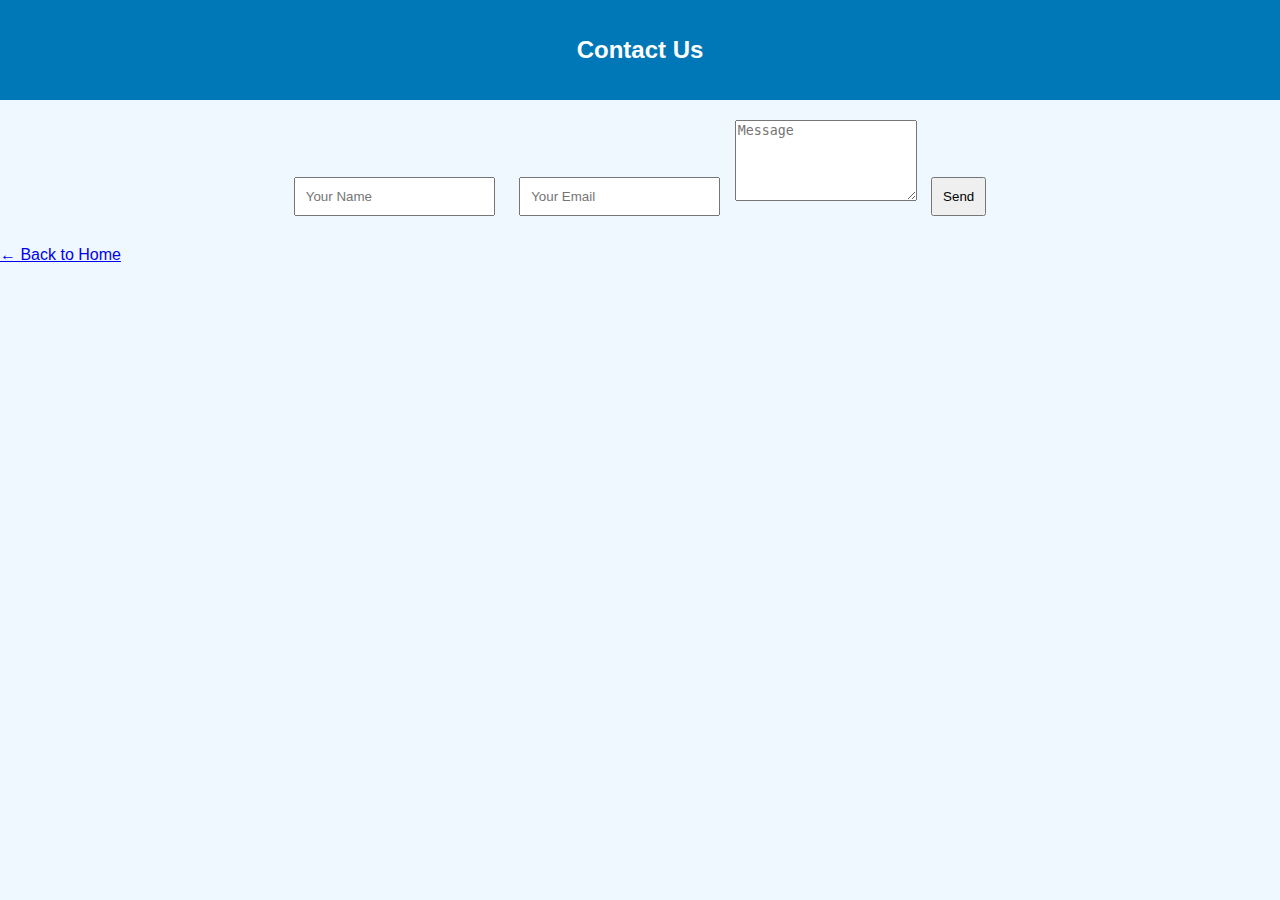
<file: travel/contact.html>
<!DOCTYPE html>
<html>
<head><title>Contact</title><link rel="stylesheet" href="style.css"></head>
<body>
  <header><h2>Contact Us</h2></header>
  <form class="form-section">
    <input type="text" placeholder="Your Name" required>
    <input type="email" placeholder="Your Email" required>
    <textarea placeholder="Message" rows="5"></textarea>
    <button type="submit">Send</button>
  </form>
  <a href="index.html">← Back to Home</a>
</body>
</html>
</file>
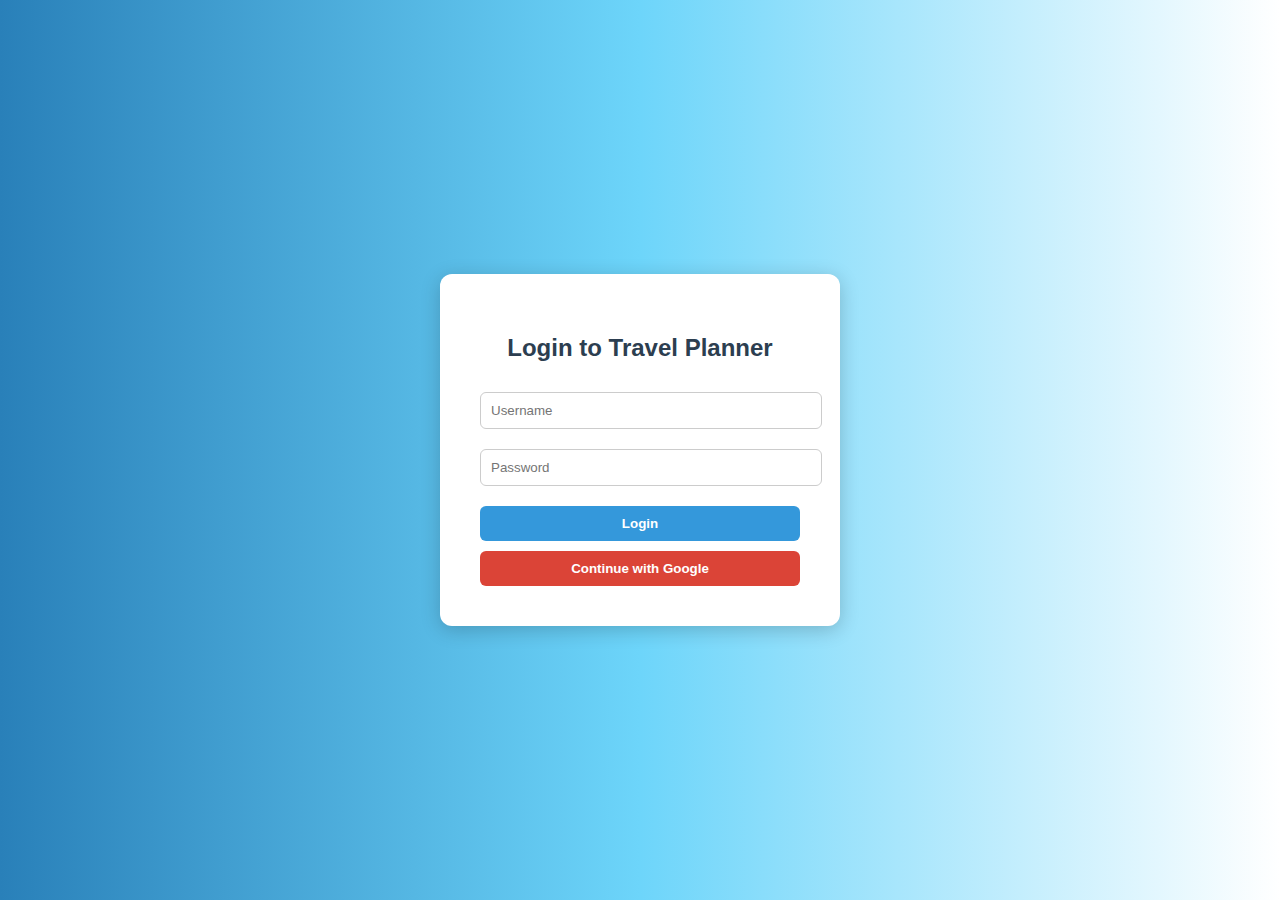
<file: travel/login.html>
<!DOCTYPE html>
<html lang="en">
<head>
  <meta charset="UTF-8">
  <title>Login | Travel Planner</title>
  <style>
    body {
      margin: 0;
      padding: 0;
      font-family: Arial, sans-serif;
      background: linear-gradient(to right, #2980b9, #6dd5fa, #ffffff);
      height: 100vh;
      display: flex;
      justify-content: center;
      align-items: center;
    }

    .login-box {
      background-color: white;
      padding: 40px;
      border-radius: 12px;
      box-shadow: 0 4px 20px rgba(0, 0, 0, 0.2);
      width: 320px;
      text-align: center;
    }

    .login-box h2 {
      margin-bottom: 20px;
      color: #2c3e50;
    }

    input[type="text"],
    input[type="password"] {
      width: 100%;
      padding: 10px;
      margin: 10px 0;
      border: 1px solid #ccc;
      border-radius: 6px;
    }

    button {
      width: 100%;
      padding: 10px;
      background-color: #3498db;
      border: none;
      color: white;
      font-weight: bold;
      border-radius: 6px;
      cursor: pointer;
      margin-top: 10px;
    }

    button:hover {
      background-color: #2980b9;
    }

    .google-btn {
      background-color: #db4437;
    }

    .google-btn:hover {
      background-color: #c23321;
    }
  </style>
</head>
<body>
  <div class="login-box">
    <h2>Login to Travel Planner</h2>
    <form id="loginForm">
      <input type="text" id="username" placeholder="Username" required />
      <input type="password" id="password" placeholder="Password" required />
      <button type="submit">Login</button>
      <button type="button" class="google-btn" onclick="loginWithGoogle()">Continue with Google</button>
    </form>
  </div>

  <script>
    // Dummy login logic
    document.getElementById("loginForm").addEventListener("submit", function (e) {
      e.preventDefault();
      const user = document.getElementById("username").value;
      if (user.trim()) {
        localStorage.setItem("loggedInUser", user);
        window.location.href = "index.html"; // Redirect to home
      }
    });

    function loginWithGoogle() {
      alert("This would redirect to Google login in real apps.");
      window.location.href = "index.html"; // Simulate success
    }

    // Clear previous login data on reload
    window.onload = function () {
      localStorage.removeItem("loggedInUser");
    };
  </script>
</body>
</html>
</file>
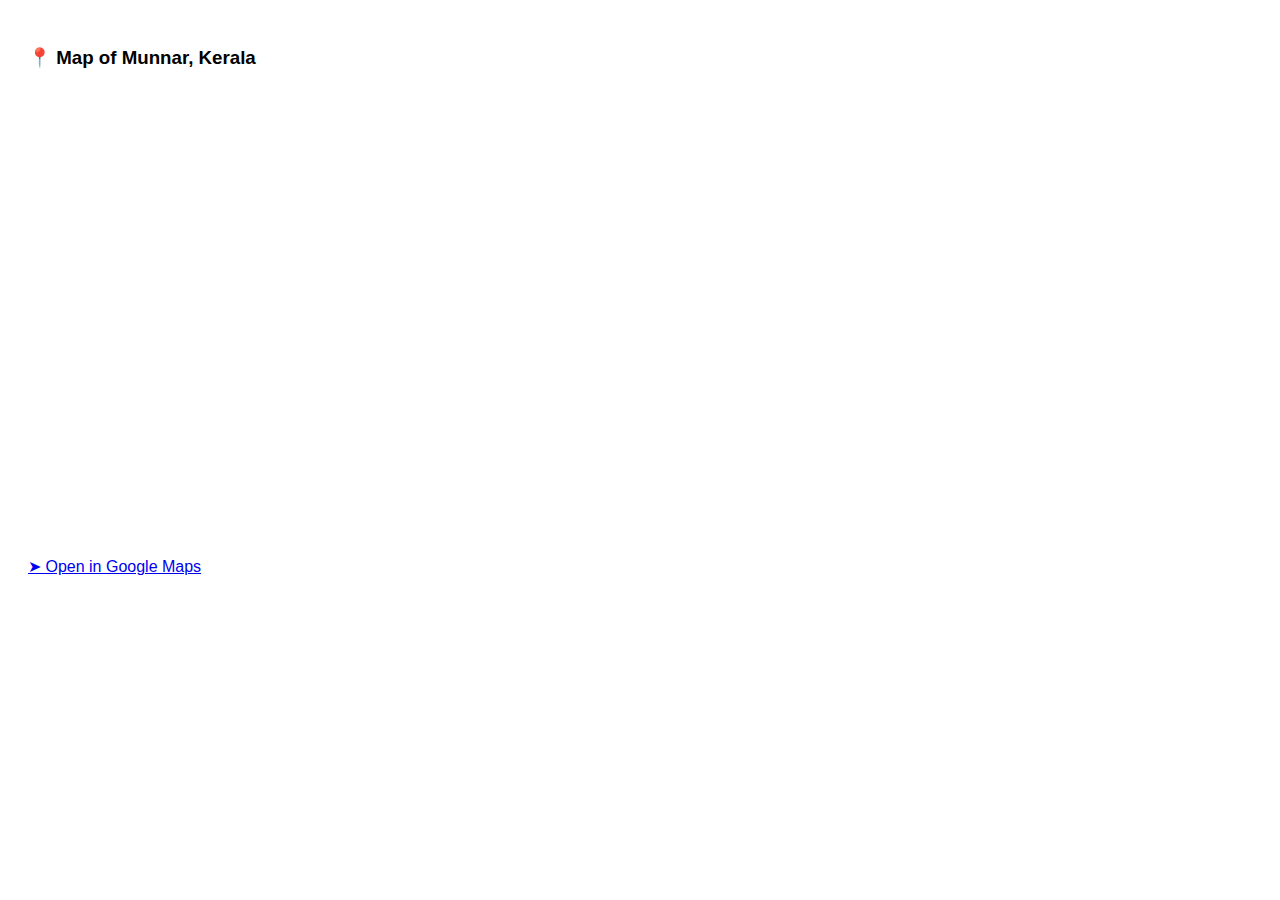
<file: travel/map.html>
<!DOCTYPE html>
<html>
  <head>
    <title>Munnar Map</title>
    <style>
      iframe {
        width: 100%;
        height: 450px;
        border: 0;
      }
      body {
        font-family: Arial, sans-serif;
        padding: 20px;
      }
    </style>
  </head>
  <body>
    <h3>📍 Map of Munnar, Kerala</h3>
    <iframe 
      src="https://www.google.com/maps/embed?pb=!1m18!1m12!1m3!1d3931.2754448749557!2d77.05717081479296!3d10.08893389274083!2m3!1f0!2f0!3f0!3m2!1i1024!2i768!4f13.1!3m3!1m2!1s0x3b07d14f6f6af79d%3A0x39ec7855e6e3152b!2sMunnar%2C%20Kerala!5e0!3m2!1sen!2sin!4v1656570098814!5m2!1sen!2sin" 
      allowfullscreen="" 
      loading="lazy" 
      referrerpolicy="no-referrer-when-downgrade">
    </iframe>
    <p>
      <a href="https://www.google.com/maps/place/Munnar,+Kerala" target="_blank">
        ➤ Open in Google Maps
      </a>
    </p>
  </body>
</html>
</file>
<file: travel/style.css>
body {
  font-family: Arial;
  margin: 0;
  background: #f0f8ff;
}

header {
  background: #0077b6;
  color: white;
  text-align: center;
  padding: 1em 0;
}

.form-section {
  padding: 20px;
  text-align: center;
}

input, button {
  margin: 10px;
  padding: 10px;
}

.interests label {
  margin: 0 10px;
}

.results-section {
  display: flex;
  flex-wrap: wrap;
  justify-content: center;
}

.card {
  width: 200px;
  background: white;
  margin: 10px;
  border-radius: 10px;
  box-shadow: 2px 2px 10px #ccc;
  overflow: hidden;
  text-align: center;
}
.card img {
  width: 100%;
  height: 120px;
  object-fit: cover;
}
.card h3 {
  margin: 10px 0;
}
.dark-mode {
  background-color: #121212;
  color: white;
}
.dark-mode .card {
  background-color: #333;
  color: white;
}
.login-container {
  width: 90%;
  max-width: 400px;
  margin: 80px auto;
  padding: 30px;
  background: white;
  border-radius: 10px;
  box-shadow: 0 0 10px #ccc;
  text-align: center;
}
.login-container input {
  width: 90%;
  padding: 10px;
  margin: 10px 0;
}
.login-container button {
  padding: 10px 20px;
  background: #0077b6;
  color: white;
  border: none;
  border-radius: 5px;
  cursor: pointer;
}
.login-container .note {
  font-size: 0.9em;
  color: #555;
}
.nav-links {
  display: flex;
  justify-content: center;  /* Center horizontally */
  gap: 15px;
  padding: 15px;            /* Optional spacing around links */
  background-color: #0077b6; /* Optional background for contrast */
}

.nav-links a {
  color: white;
  text-decoration: none;
  font-size: 18px;
  font-weight: bold;
  transition: color 0.3s;
}

.nav-links a:hover {
  color: #f39c12;
}
</file>
